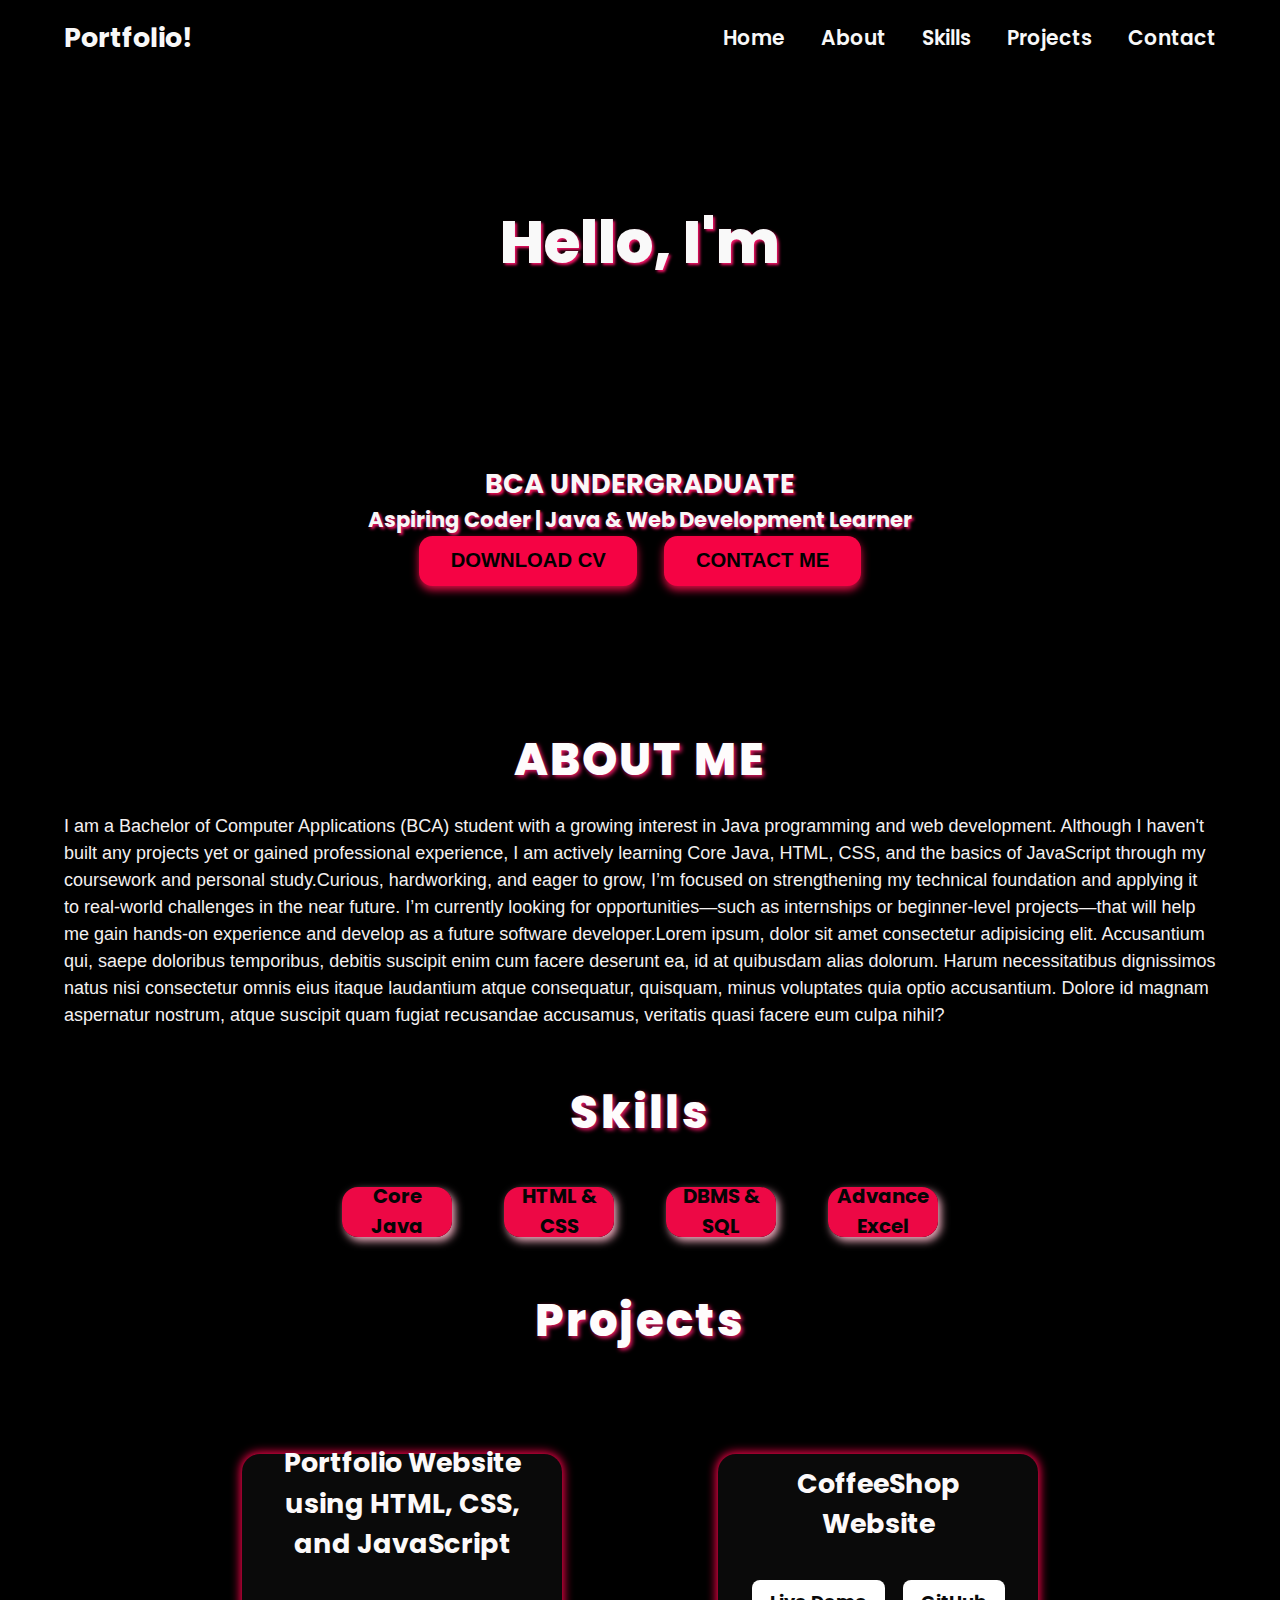
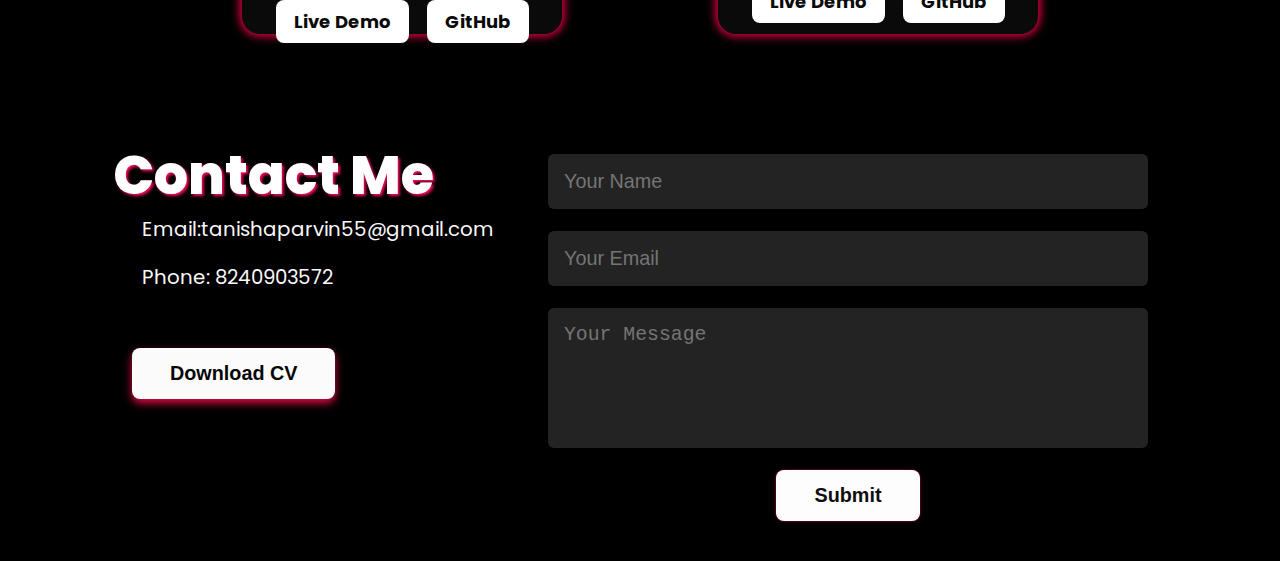
<file: index.html>
<!DOCTYPE html>
<html lang="en">
<head>
<meta charset="UTF-8" />
<meta name="viewport" content="width=device-width, initial-scale=1" />
<title>Personal Portfolio - Tanishaa Parvin</title>
<link rel="stylesheet" href="style.css" />
<link rel="preconnect" href="https://fonts.googleapis.com" />
</head>
<body>

<nav role="navigation" aria-label="Primary navigation">
  <div class="nav-inner container">
    <div class="logo" aria-label="Home">Portfolio!</div>
    <ul>
      <li><a href="#home">Home</a></li>
      <li><a href="#about">About</a></li>
      <li><a href="#skills" >Skills</a></li>
      <li><a href="#projects" >Projects</a></li>
      <li><a href="#contact" >Contact</a></li>
    </ul>
  </div>
</nav>

<main>
  <section class="hero container" id="home" tabindex="-1">
    <h2 class="greeting">Hello, I'm</h2>
    <h1 class="name" aria-label="Tanishaa Parvin">
      <span>T</span><span>a</span><span>n</span><span>i</span><span>s</span><span>h</span><span>a</span>
      <span>&nbsp;</span>
      <span>P</span><span>a</span><span>r</span><span>v</span><span>i</span><span>n</span>
    </h1>
    <p class="subheading">
      <h2>BCA UNDERGRADUATE</h2>
      <h3>Aspiring Coder | Java & Web Development Learner</h3>

    </p>
    <div class="btn-group" aria-label="Call to action buttons">
      <button class="primary" aria-label="Download CV">
        <a href="My Resume (1).pdf" download style="color: inherit; text-decoration: none; display: block;">
          DOWNLOAD CV
        </a>
      </button>
      <button class="primary" aria-label="Contact me" >
        
          CONTACT ME
        </a>
      </button>
    </div>
  </section>
                             <!-- About -->
      <div id="ab" >
        <h1 id="about">ABOUT ME</h1>
        <p id="text">I am a Bachelor of Computer Applications (BCA) student with a growing interest in Java programming and web development. Although I haven't built any projects yet or gained professional experience, I am actively learning Core Java, HTML, CSS, and the basics of JavaScript through my coursework and personal study.Curious, hardworking, and eager to grow, I’m focused on strengthening my technical foundation and applying it to real-world challenges in the near future. I’m currently looking for opportunities—such as internships or beginner-level projects—that will help me gain hands-on experience and develop as a future software developer.Lorem ipsum, dolor sit amet consectetur adipisicing elit. Accusantium qui, saepe doloribus temporibus, debitis suscipit enim cum facere deserunt ea, id at quibusdam alias dolorum. Harum necessitatibus dignissimos natus nisi consectetur omnis eius itaque laudantium atque consequatur, quisquam, minus voluptates quia optio accusantium. Dolore id magnam aspernatur nostrum, atque suscipit quam fugiat recusandae accusamus, veritatis quasi facere eum culpa nihil?

        </p>
 

    </div>

    <div>
      <div>
        <H1 id="skills">Skills</H1>
        <div class="skills-container">
          <div class="skillcard1">
            <p> Core Java</p>
          </div>
          <div class="skillcard2">
            <p>HTML & CSS</p>
          </div>
          <div class="skillcard3">
            <p>DBMS & SQL</p>
          </div>
          <div class="skillcard4">
            <p>Advance Excel</p>
          </div>
          

      </div>
    </div>


    <div >
      <h1 id="projects" >Projects<h1>

      </div>




    <div class="projects-box">
  
      
    <div id="card1">
     <div id="title">Portfolio Website
      <p id="title1">using HTML, CSS, and JavaScript</p>
     </div>
     <div id="project-links">
     <a href="https://tanisha12mimi.github.io/my_portfolio">Live Demo</a>
     <a href="https://github.com/tanisha12mimi/my_portfolio.git">GitHub</a>
     </div>
     </div>


     <div id="card2">
    <div id="title">CoffeeShop Website
      
    </div>
     <div id="project-links">
     <a href="https://tanisha12mimi.github.io/coffeeHouse">Live Demo</a>
     <a href="https://github.com/tanisha12mimi/coffeeHouse.git">GitHub</a>
     </div>
     </div>
     </div>
    
     <!-- <div id="card3">
    <div id="title">Portfolio Website</div>

     <div id="project-links">
     <a href="#">Live Demo</a>
     <a href="#">GitHub</a>
     </div>
     </div> -->
     
      <!-- <div><H1 id="contact">Contact</H1></div>
      <div class="con-sec">
      <form action=""  >
        <label for="name">Name</label>
        <input type="text" id="name" placeholder="Your Name " required> 
       
         <label for="Phno">Phone no:</label>
        <input type="tel" id="Phno" placeholder="Phone number" required> 
      
         <label for="email">Email</label>
        <input type="email" id="email" placeholder="abc@gmail.com" required> 
        
        <label for="">Message</label>
        <textarea name="mess" id="mess"></textarea>
         
        <button id="btn">SUBMIT</button>




      </form>
    
     </div>
        -->


<div class="contact-section">
  <div class="contact-info">
    <h2 id="contact">Contact Me</h2>
    <div class="contact-detail"><i class="fa fa-paper-plane"></i> Email:tanishaparvin55@gmail.com</div>
    <div class="contact-detail"><i class="fa fa-phone"></i> Phone: 8240903572</div>
    <div class="socials">
      <!-- social icons here -->
    </div>
    <div class="download-cv">
      <button> <a href="My Resume (1).pdf" download style="color: inherit; text-decoration: none; display: block;">Download CV</a></button>
    </div>
  </div>
  <div class="contact-form">
    <form name="submit-to-google-sheet">
      
      <input type="text" name="Name" placeholder="Your Name" required>
      <input type="email" name="Email"  placeholder="Your Email" required>
      <textarea name="Message"  placeholder="Your Message" required></textarea>
      <button id="btn" type="submit">Submit</button>
    </form>
    <span id="MSG"></span>
  </div>
</div>

      
</main>



<script>
  const scriptURL = 'https://script.google.com/macros/s/AKfycbwFso_YYefUka_awSysMKQqmOxe5QGsBPh97WxrcawVW2e4m86M8-w48syeNgFMFmsP/exec';
  const form = document.forms['submit-to-google-sheet'];
  const MSG = document.getElementById("MSG");

  form.addEventListener('submit', e => {
    e.preventDefault();

    fetch(scriptURL, {
      method: 'POST',
      body: new FormData(form)
    })
    .then(response => {
      if (response.ok) {
        
        MSG.innerHTML = "MESSAGE SENT SUCCESSFULLY";

       
        form.reset();

        
        setTimeout(() => {
          MSG.innerHTML = "";
        }, 1000);
      } else {
        MSG.innerHTML = "Failed to send message.";
      }
    })
    .catch(error => {
      MSG.innerHTML = "An error occurred!";
      console.error('Error!', error.message);
    });
  });
</script>


</body>
</html>
</file>
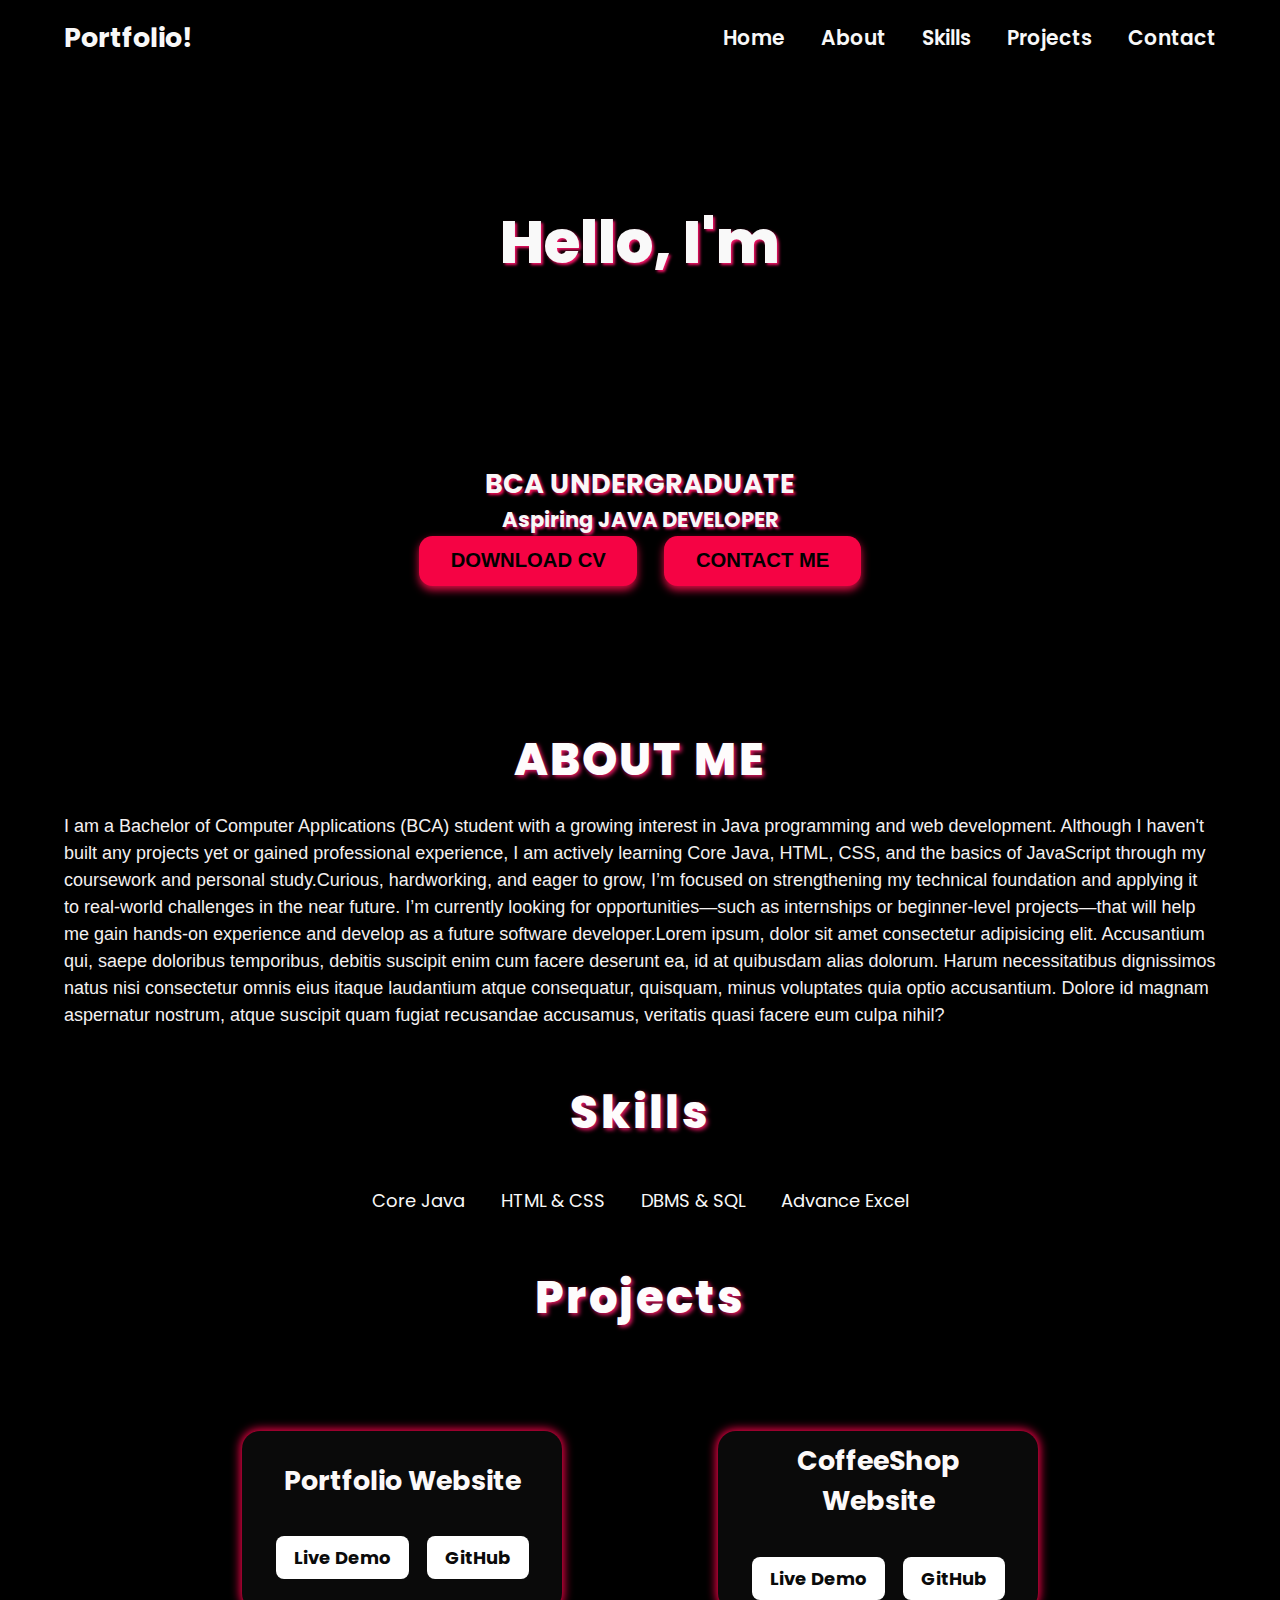
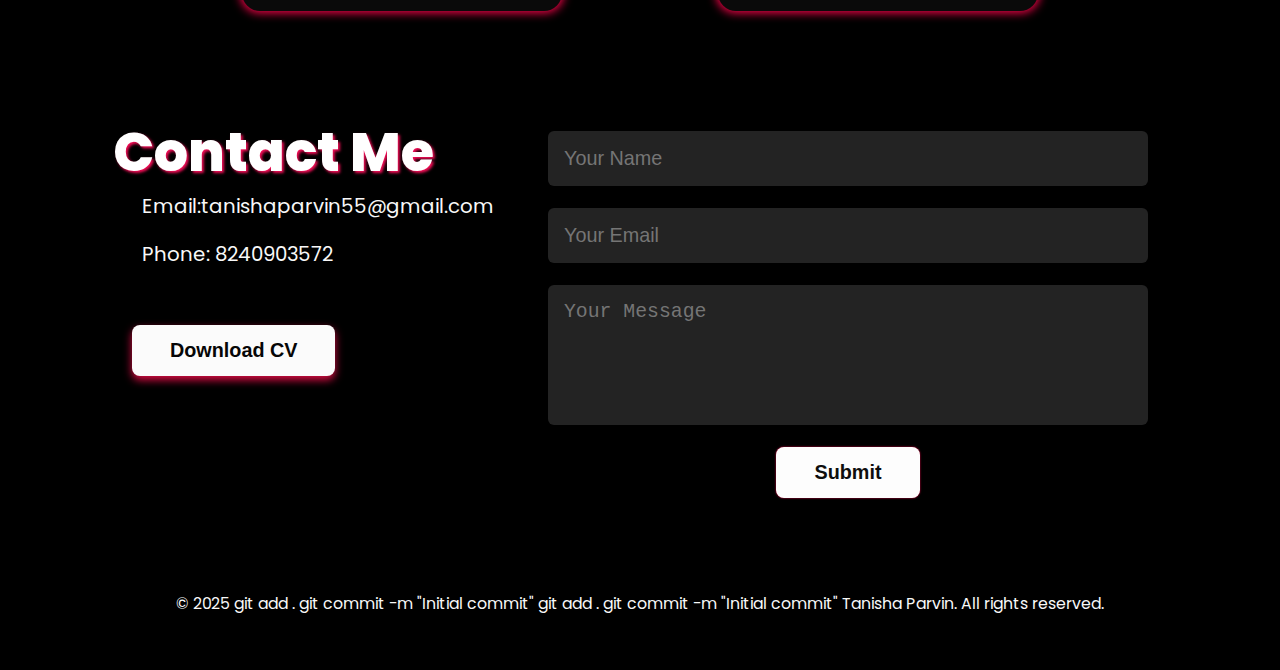
<file: port.html>
<!DOCTYPE html>
<html lang="en">
<head>
<meta charset="UTF-8" />
<meta name="viewport" content="width=device-width, initial-scale=1" />
<title>Personal Portfolio - Tanishaa Parvin</title>
<link rel="stylesheet" href="style.css" />
<link rel="preconnect" href="https://fonts.googleapis.com" />
</head>
<body>


  <div>

<nav role="navigation" aria-label="Primary navigation">
  <div class="nav-inner container">
    <div class="logo" aria-label="Home">Portfolio!</div>

    <ul>
      <li><a href="#home">Home</a></li>
      <li><a href="#about">About</a></li>
      <li><a href="#skills" >Skills</a></li>
      <li><a href="#projects" >Projects</a></li>
      <li><a href="#contact" >Contact</a></li>
    </ul>
  </div>
 
  
</nav>

<main>
  <section class="hero container" id="home" tabindex="-1">
    <h2 class="greeting">Hello, I'm</h2>
    <h1 class="name" aria-label="Tanishaa Parvin">
      <span>T</span><span>a</span><span>n</span><span>i</span><span>s</span><span>h</span><span>a</span>
      <span>&nbsp;</span>
      <span>P</span><span>a</span><span>r</span><span>v</span><span>i</span><span>n</span>
    </h1>
    <p class="subheading">
      <h2>BCA UNDERGRADUATE</h2>
      <h3>Aspiring  JAVA DEVELOPER</h3>

    </p>
    <div class="btn-group" aria-label="Call to action buttons">
      <button class="primary" aria-label="Download CV">
        <a href="My Resume (1).pdf" download style="color: inherit; text-decoration: none; display: block;">
          DOWNLOAD CV
        </a>
      </button>
      <button class="primary" aria-label="Contact me" >
        
          CONTACT ME
        </a>
      </button>
    </div>
  </section>
                             <!-- About -->
      <div id="ab" >
        <h1 id="about">ABOUT ME</h1>
        <p id="text">I am a Bachelor of Computer Applications (BCA) student with a growing interest in Java programming and web development. Although I haven't built any projects yet or gained professional experience, I am actively learning Core Java, HTML, CSS, and the basics of JavaScript through my coursework and personal study.Curious, hardworking, and eager to grow, I’m focused on strengthening my technical foundation and applying it to real-world challenges in the near future. I’m currently looking for opportunities—such as internships or beginner-level projects—that will help me gain hands-on experience and develop as a future software developer.Lorem ipsum, dolor sit amet consectetur adipisicing elit. Accusantium qui, saepe doloribus temporibus, debitis suscipit enim cum facere deserunt ea, id at quibusdam alias dolorum. Harum necessitatibus dignissimos natus nisi consectetur omnis eius itaque laudantium atque consequatur, quisquam, minus voluptates quia optio accusantium. Dolore id magnam aspernatur nostrum, atque suscipit quam fugiat recusandae accusamus, veritatis quasi facere eum culpa nihil?

        </p>
 

    </div>

    <div>
      <div>
        <H1 id="skills">Skills</H1>
        <div class="skills-container">
          <div id="skillcard">
            <p> Core Java</p>
          </div>
          <div id="skillcard">
            <p>HTML & CSS</p>
          </div>
          <div id="skillcard">
            <p>DBMS & SQL</p>
          </div>
          <div id="skillcard">
            <p>Advance Excel</p>
          </div>
          

      </div>
    </div>


    <div >
      <h1 id="projects" >Projects<h1>

      </div>




    <div class="projects-box">
  
      
    <div id="card1">
     <div id="title">Portfolio Website</div>
     <div id="project-links">
     <a href="https://tanisha12mimi.github.io/my_portfolio/">Live Demo</a>
     <a href="https://github.com/tanisha12mimi/my_portfolio">GitHub</a>
     </div>
     </div>


     <div id="card2">
    <div id="title">CoffeeShop Website</div>
     <div id="project-links">
     <a href="https://tanisha12mimi.github.io/coffeeHouse/">Live Demo</a>
     <a href="https://github.com/tanisha12mimi/coffeeHouse">GitHub</a>
     </div>
     </div>
     </div>
    
     <!-- <div id="card3">
    <div id="title">Portfolio Website</div>

     <div id="project-links">
     <a href="#">Live Demo</a>
     <a href="#">GitHub</a>
     </div>
     </div> -->
     
      <!-- <div><H1 id="contact">Contact</H1></div>
      <div class="con-sec">
      <form action=""  >
        <label for="name">Name</label>
        <input type="text" id="name" placeholder="Your Name " required> 
       
         <label for="Phno">Phone no:</label>
        <input type="tel" id="Phno" placeholder="Phone number" required> 
      
         <label for="email">Email</label>
        <input type="email" id="email" placeholder="abc@gmail.com" required> 
        
        <label for="">Message</label>
        <textarea name="mess" id="mess"></textarea>
         
        <button id="btn">SUBMIT</button>




      </form>
    
     </div>
        -->


<div class="contact-section">
  <div class="contact-info">
    <h2 id="contact">Contact Me</h2>
    <div class="contact-detail"><i class="fa fa-paper-plane"></i> Email:tanishaparvin55@gmail.com</div>
    <div class="contact-detail"><i class="fa fa-phone"></i> Phone: 8240903572</div>
    <div class="socials">
      <!-- social icons here -->
    </div>
    <div class="download-cv">
      <button> <a href="My Resume (1).pdf" download style="color: inherit; text-decoration: none; display: block;">Download CV</a></button>
    </div>
  </div>
  <div class="contact-form">
    <form name="submit-to-google-sheet">
      
      <input type="text" name="Name" placeholder="Your Name" required>
      <input type="email" name="Email"  placeholder="Your Email" required>
      <textarea name="Message"  placeholder="Your Message" required></textarea>
      <button id="btn" type="submit">Submit</button>
    </form>
    <span id="MSG"></span>
  </div>
</div>

      
</main>

<footer class="copyright">
  <p>&copy; 2025  git add .
  git commit -m "Initial commit"  git add .
  git commit -m "Initial commit" Tanisha Parvin. All rights reserved.</p>

</footer>



<script>
  const scriptURL = 'https://script.google.com/macros/s/AKfycbwFso_YYefUka_awSysMKQqmOxe5QGsBPh97WxrcawVW2e4m86M8-w48syeNgFMFmsP/exec';
  const form = document.forms['submit-to-google-sheet'];
  const MSG = document.getElementById("MSG");

  form.addEventListener('submit', e => {
    e.preventDefault();

    fetch(scriptURL, {
      method: 'POST',
      body: new FormData(form)
    })
    .then(response => {
      if (response.ok) {
        // ✅ Show success message
        MSG.innerHTML = "MESSAGE SENT SUCCESSFULLY";

        // ✅ Reset the form
        form.reset();

        // ✅ Clear message after 5 seconds
        setTimeout(() => {
          MSG.innerHTML = "";
        }, 5000);
      } else {
        MSG.innerHTML = "Failed to send message.";
      }
    })
    .catch(error => {
      MSG.innerHTML = "An error occurred!";
      console.error('Error!', error.message);
    });
  });
</script>


</body>
</html>
</file>
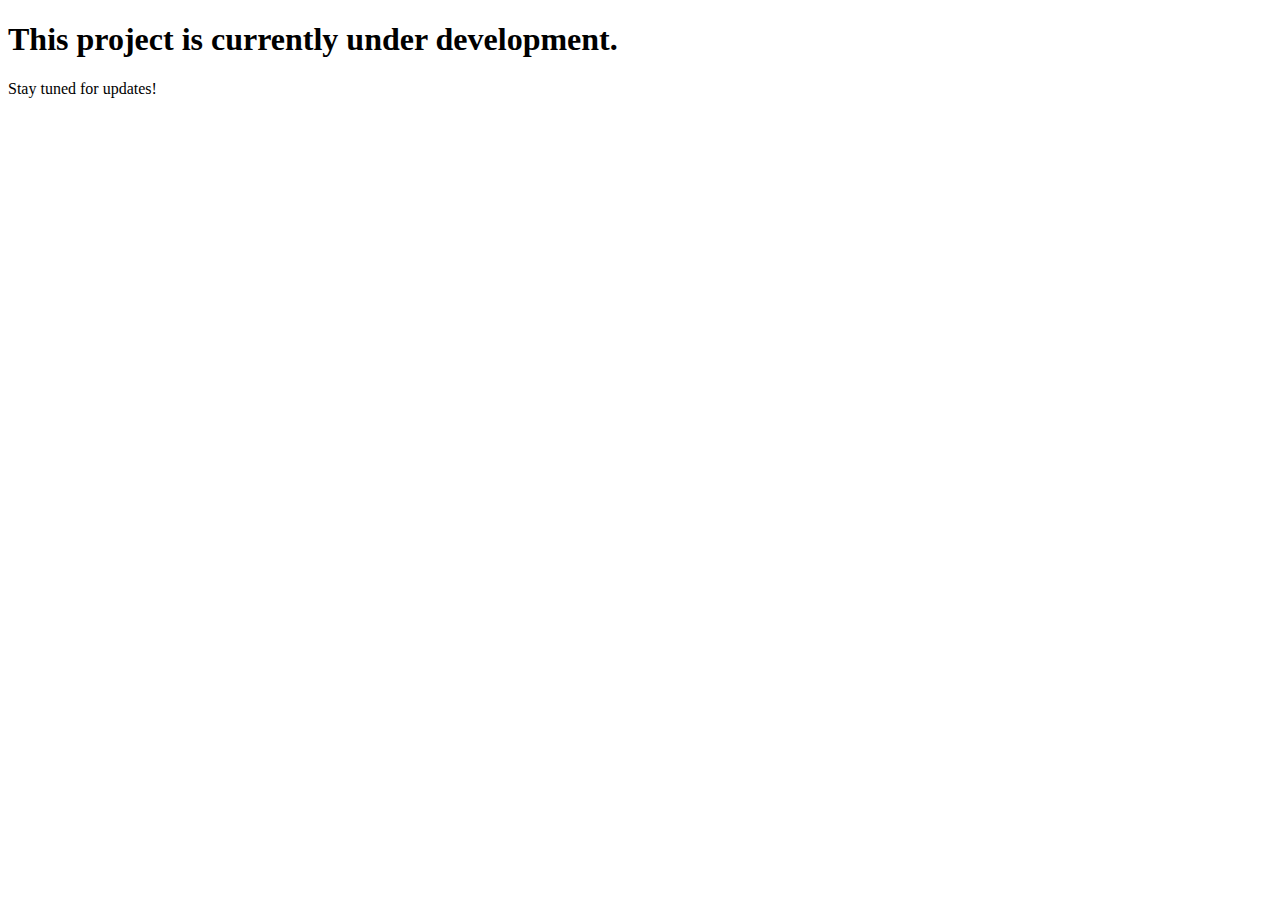
<file: This.html>
<!DOCTYPE html>
     <html lang="en">
     <head>
        <meta charset="UTF-8">
        <meta name="viewport" content="width=device-width, initial-scale=1.0">
        <title>Document</title>
     </head>
     <body>
       <h1>This project is currently under development.</h1>
         <p>Stay tuned for updates!</p>
     </body>
     </html>
</file>
<file: style.css>
/* Import Poppins font from Google Fonts */
  @import url('https://fonts.googleapis.com/css2?family=Poppins:wght@600;700&display=swap');

   :root {
    --color-bg: #000000;
    --color-text-primary: #f8f8f8;     
    --color-button-bg: rgb(245, 3, 68);      
    --color-button-text: #000000;      
      
    --color-link-hover:  rgb(245, 3, 68);        
    --border-radius: 0.75rem;
    --max-width: 1200px;
  } 


  


  /* Reset and base */
  * {
    margin: 0;
    padding: 0;
    box-sizing: border-box;
  }

  html, body {
    height: 100%;
    background-color: var(--color-bg);
    color: var(--color-text-primary);
    font-family: 'Poppins', sans-serif;
    font-size: 18px;
    line-height: 1.5;
  }

  a {
    color: inherit;
    text-decoration: none;
    transition: color 0.3s ease;
  }
  a:hover,
  a:focus {
    color: var(--color-link-hover);
    outline: none;
  }

  /* Container to center content */
  .container {
    max-width: var(--max-width);
    margin: 0 auto;
    padding: 0 24px;
  }

  /* Sticky Navigation */
  nav {
    position: sticky;
    top: 0;
    background-color: var(--color-bg);
    box-shadow:wheat;
    z-index: 100;
  }

  nav .nav-inner {
    max-width: var(--max-width);
    margin: 0 auto;
    padding: 1rem 24px;
    display: flex;
    align-items: center;
    justify-content: space-between;
  }
  
 

  nav .logo {
    font-weight: 700;
    font-size: 1.5rem;
    color: var(--color-text-primary);
    user-select: none;
    text-shadow: #f41265 2 px 2px 4px ;
  }

  nav ul {
    list-style: none;
    display: flex;
    gap: 2rem;
  }
  nav ul li a {
    font-weight: 600;
    font-size: 1.125rem; /* 18px */
    padding: 0.125rem 0;
    border-bottom: 3px solid transparent;
    transition: border-color 0.3s ease, color 0.3s ease;
  }
  nav ul li a:hover,
  nav ul li a:focus {
    border-color: var(--color-link-hover);
    color: var(--color-link-hover);
    outline: none;
  }
  section.hero {
  padding: 120px 0 100px 0; /* Increase top and bottom padding */
  text-align: center;
}


h2{
  color: rgb(249, 247, 247);
    text-shadow: #f60d57 2px 2px 3px;

}
h3{
            color: rgb(248, 246, 246);
            text-shadow: #f41265 2px 2px 3px;
}
#text{
  color: rgb(243, 240, 240);
  font-family: 'Gill Sans', 'Gill Sans MT', Calibri, 'Trebuchet MS', sans-serif;

}
.greeting {
  font-size: 60px;
  font-weight: 800;
  margin-bottom: 1.5rem;
  color: #f9f9f9;
  font-family: 'Poppins', serif;
  text-shadow: #f41265  2px 2px 3px;
}

.name {
  font-size: 70px;
  font-weight: 900;
  letter-spacing: 0.04em;
  margin-bottom: 2.5rem;
  color: #fdf8f8;
  text-shadow:#f41265  2px 2px 3px;

  font-family: 'Poppins', serif;
}

.name span {
  opacity: 0;
  display: inline-block;
  animation: fadeInUp 0.45s forwards;
}

.name span:nth-child(1)  { animation-delay: 0s; }
.name span:nth-child(2)  { animation-delay: 0.1s; }
.name span:nth-child(3)  { animation-delay: 0.2s; }
.name span:nth-child(4)  { animation-delay: 0.3s; }
.name span:nth-child(5)  { animation-delay: 0.4s; }
.name span:nth-child(6)  { animation-delay: 0.5s; }
.name span:nth-child(7)  { animation-delay: 0.6s; }
.name span:nth-child(8)  { animation-delay: 0.7s; }
.name span:nth-child(9)  { animation-delay: 0.8s; }
.name span:nth-child(10) { animation-delay: 0.9s; }
.name span:nth-child(11) { animation-delay: 1.0s; }
.name span:nth-child(12) { animation-delay: 1.1s; }
.name span:nth-child(13) { animation-delay: 1.2s; }
.name span:nth-child(14) { animation-delay: 1.3s; }

@keyframes fadeInUp {
  from {
    opacity: 0;
    transform: translateY(1.25rem);
  }
  to {
    opacity: 1;
    transform: translateY(0);
  }
}
   

  header.hero .subheading {
    margin: 1rem auto 2.5rem;
    max-width: 720px;
    font-weight: 400;
    font-size: 1.125rem;
    color: var(--color-text-secondary);
    line-height: 1.4;
  }

  /* Buttons container */
  .btn-group {
    display: flex;
    justify-content: center;
    gap: 1.5rem;
    flex-wrap: wrap;
    
  }

  button {
    cursor: pointer;
    border: none;
    border-radius: var(--border-radius);
    padding: 0.75rem 1.75rem;
    font-weight: 700;
    font-size: 1.125rem;
    box-shadow:0 4px 8px rgb(223, 13, 69)  ;      
                
    transition: background-color 0.3s ease, color 0.3s ease, transform 0.2s ease;
  }

  button:focus-visible {
    outline: 3px solid var(--color-link-hover);
    outline-offset: 2px;
  }

  button.primary {
    background-color: var(--color-button-bg);
    color: var(--color-button-text);
  }
  button.primary:hover,
  button.primary:focus {
    background-color: #050505;
    color: #f8f4f5;
    transform: scale(1.05);
   
  }

  /* button.secondary {
    background-color: transparent;
    color: var(--color-text-primary);
    box-shadow: none;
    border: 2px solid var(--color-text-primary);
  } */
  

  /* Footer placeholder to keep space */
  footer {
    padding: 3rem 0;
    text-align: center;
    color: var(--color-text-secondary);
    font-size: 0.875rem;
  }
#about{
    
  text-align: center;
  margin: 40px auto 20px auto;
  font-size: 2.5rem;
  font-weight: 800;
  letter-spacing: 0.05em;
  color: #fefcfc;
  text-shadow: #e61662 2px 2px 4px;
   
}
#ab{
   
  max-width: var(--max-width);
  margin:  auto;
  padding: 0 24px;
}
    
#skills {
  text-align: center;
  margin: 50px auto 20px auto;
  font-size: 2.5rem;
  font-weight: 800;
  letter-spacing: 0.05em;
  color: #fefcfc;
  text-shadow: #e61662 2px 2px 4px;
   

}

.skills-container{
  text-align: center;
  
  display: flex;
  flex-wrap: wrap;
  justify-content: center;
  gap: 2rem;
  margin-top: 40px ;
 
  

}
.skillcard1,
.skillcard2,
.skillcard3,
.skillcard4 {
 
   background: linear-gradient(rgb(237, 8, 69) );
  
  
  width: 110px;
  height: 50px;
   display: flex;
  align-items: center;
  justify-content: center;
  color: #050505;
  font-weight: 700;
  font-size: 1.1rem;
  border-radius: 16px;
  box-shadow:3px 4px 8px  rgb(241, 175, 192);        
  padding: 10px;
  margin: 0 8px;
  transition: transform 0.2s, box-shadow 0.2s;
} 

.skillcard1:hover,
.skillcard2:hover,
.skillcard3:hover,
.skillcard4:hover {
  transform: translateY(-8px) scale(1.05);
  box-shadow: 3px 3px 3px  rgb(241, 175, 192);      
  width: 120px;
  height: 52px;
}


#projects{
  text-align: center;
  margin: 50px auto 20px auto;
  font-size: 2.5rem;
  font-weight: 800;
  letter-spacing: 0.05em;
  color: #fefcfc;
  text-shadow: #e61662 2px 2px 4px;
   

}
.projects-box { 
display: flex;
  justify-content: center;
  align-items: flex-start;
  gap: 2rem;         
  flex-wrap: wrap;   
  margin: 40px auto;
}

#card1,#card2{
  height: 180px;
  width: 320px;
  margin: 60px  ;
  padding: 3px 24px 5px ;
  background: #0a0a0a;
  border-radius: 18px;
  /* box-shadow: 0 8px 32px rgb(245, 3, 68), 0 2px 8px ; */
  display: inline-flex;
  gap: 5px;
  flex-direction: column;
  align-items: center;
  justify-content: center;
  box-shadow: #f60348 0px 0px 10px 2px;

}#title {
  color: #fcf9f9;
  font-size: 1.5rem;
  font-weight: 700;
  text-align: center;
  margin-bottom: 12px;
}
#project-links {
  margin-top: 18px;
  display: flex;
  gap: 1rem;
 
}

#project-links a {
  background: #ffffff;
  color: #0a0a0a;
  border: 4px #f60348;
  padding: 8px 18px;
  border-radius: 8px;
  font-weight: 700;
  text-decoration: none;
  transition: background 0.2s, color 0.2s;
}
#project-links a:hover {
  background: #f10447;
  color: #0b0b0b;
}
/* .con-sec{
  max-width: 1000px;
  margin: 80px auto;
  padding: 32px 24px;
  background: #0a0a0a;
  border-radius: 18px;
  box-shadow: #f60348 0px 0px 10px 2px;
  color: #fff;
  
 
}
#contact{
  text-align: center;
  margin: 50px auto 20px auto;
  font-size: 2.5rem;
  font-weight: 800;
  letter-spacing: 0.05em;
  color: #fefcfc;
  text-shadow: #e61662 2px 2px 4px;

}
input, textarea {
  width: 50%;
  padding: 9px;
  margin: 8px  8px 16px 8px;
  display: flex;
  flex-direction: row;
  border: none;
  border-radius: var(--border-radius);
  background-color: #1a1a1a;
  color: #f8f8f8;
  font-size: 1rem;
  box-shadow: inset 0 2px 4px rgba(0,0,0,0.2);

 
}
label{
  display: block;
  margin-bottom: 8px;
  font-weight: 600;
  font-size: larger;
  color: #f8f8f8;
}

#btn {
  display: block;
  margin: 0 auto;
}
#btn:active{
  display: block;ackground-color: #f10447
  margin: 0 auto;
  b;
  color: #f9f9f9;
} */




.contact-section {
  display: flex;
  justify-content: center;
  align-items: flex-start;
  gap: 3rem;
  padding: 20px;
}


.contact-info {
  min-width: 320px;
}

.contact-info h2 {
  font-size: 3rem;
  font-weight: 800;
  margin:-19px;
 
  color: #fff;
  text-align: left;
}

.contact-detail {
  margin: 18px 0;
  font-size: 1.1rem;
  display: flex;
  align-items: center;
  gap: 10px;
}

.socials {
  margin: 24px 0;
  display: flex;
  gap: 18px;
}

.socials img {
  width: 32px;
  height: 32px;
  filter: grayscale(1) brightness(2);
  transition: filter 0.2s;
}
.socials img:hover {
  filter: none;
}

.download-cv {
  margin-top: 32px;
  display: flex;
  justify-content: flex-start;
}

.download-cv button {
  background: #fbfbfb;
  color: #060606;
  border: none;
  padding: 14px 38px;
  border-radius: 8px;
  font-size: 1.1rem;
  font-weight: 700;
  cursor: pointer;
  transition: background 0.2s;
}

.download-cv button:hover {
   background: #f10447;
  color: white; 
}

.contact-form {
  flex: 1;
  max-width: 600px;
}

.contact-form form {
  display: flex;
  flex-direction: column;
  gap: 22px;
}

.contact-form input,
.contact-form textarea {
  width: 100%;
  background: #232323;
  color: #fff;
  border: none;
  border-radius: 6px;
  padding: 16px;
  font-size: 1.1rem;
  resize: none;
}

.contact-form textarea {
  min-height: 140px;
}

#btn, .contact-form button {
  background: #fdfdfd;
  color: #0e0e0e;
  border: none;
  padding: 14px 38px;
  border-radius: 8px;
  font-size: 1.1rem;
  font-weight: 700;
  cursor: pointer;
  margin: 0 auto;
  display: block;
  transition: background 0.2s;
  box-shadow:   #f60348 0px 0px 2px;
}

#btn:hover, .contact-form button:hover {
  background: #f10447;
  color: white; 
}


/* css for small screen */
@mediaonly screen and (max-width: 768px) {
    nav .nav-inner {
      flex-direction: column;
      align-items: center;
    }
    nav ul {
      flex-direction: column;
      gap: 1rem;
    }
    .container {
      padding: 0 16px;
    }
    .btn-group {
      flex-direction: column;
      gap: 1rem;
    }
    .skills-container {
      flex-direction: column;
      align-items: center;
    }
    input, textarea {
      width: 90%;
    }
}
#MSG{
  color:#fcf9f9;
  margin: 20px;
  display: block;

}
</file>
